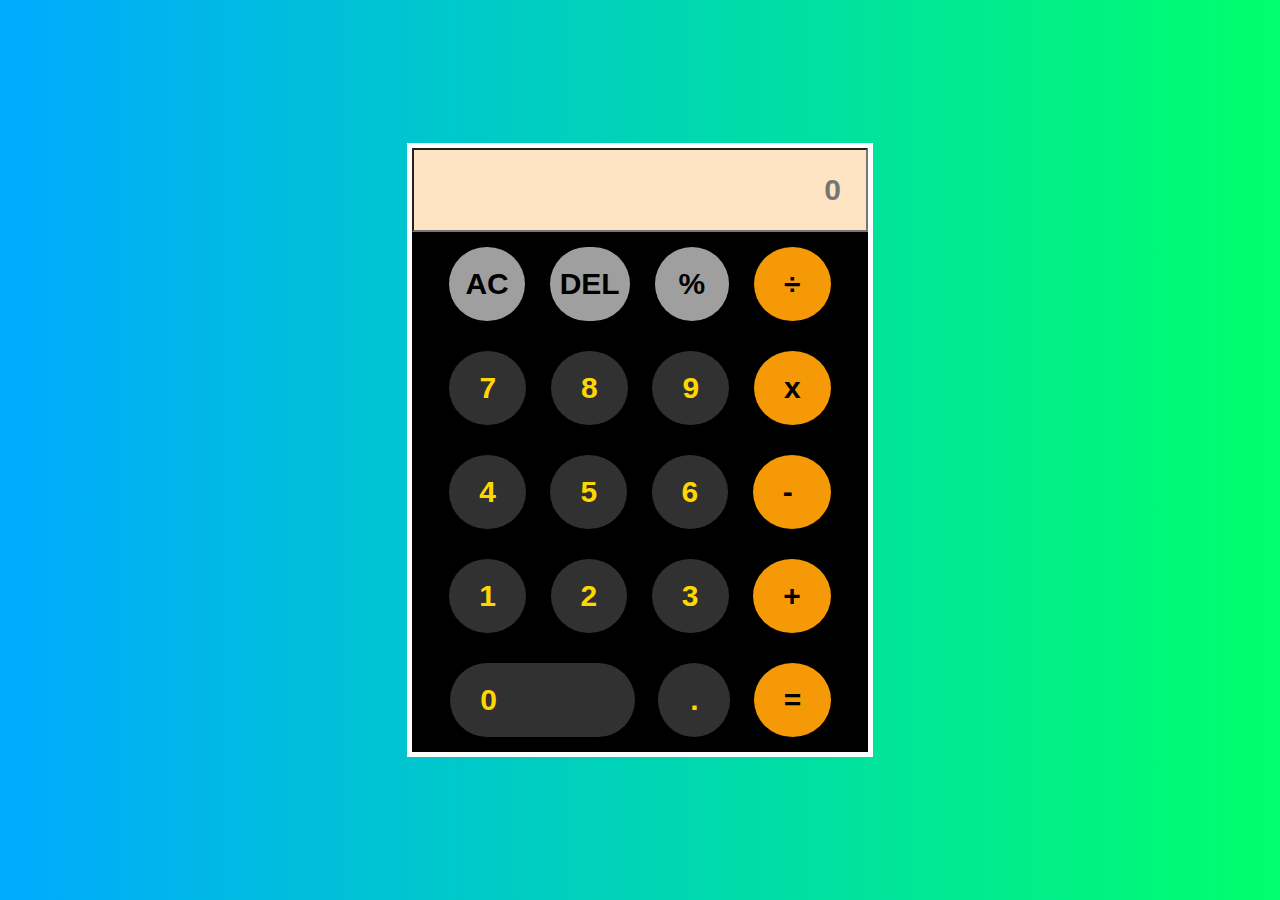
<file: HTML/Calculator/index.html>
<!DOCTYPE html>
<html lang="en">
    <head>
        <meta charset="UTF-8">
        <meta http-equiv="X-UA-Compatible" content="IE=edge">
        <meta name="viewport" content="width=device-width, initial-scale=1.0">
        <title>Calculator</title>
        <link href="style.css" rel="stylesheet" />
    </head>
    <body>
        <div class="container">
            <div class="calculator">
                <input type="text" id="inputTag" placeholder="0">
                <div class="row">
                    <button class="button clear" onclick="clr()">AC</button>
                    <button class="button delete" onclick="clrOne()">DEL </button>
                    <button class="button percent" onclick="calculate('%')">%</button>
                    <button class="button divide" onclick="calculate('/')">÷</button>
                </div>
                <div class="row">
                    <button class="button seven" onclick="calculate(7)">7</button>
                    <button class="button eight" onclick="calculate(8)">8</button>
                    <button class="button nine" onclick="calculate(9)">9</button>
                    <button class="button multiply" onclick="calculate('*')">x</button>
                </div>
                <div class="row">
                    <button class="button four" onclick="calculate(4)">4</button>
                    <button class="button five" onclick="calculate(5)">5</button>
                    <button class="button six" onclick="calculate(6)">6</button>
                    <button class="button sub" onclick="calculate('-')">-</button>
                </div>
                <div class="row">
                    <button class="button one" onclick="calculate(1)">1</button>
                    <button class="button two" onclick="calculate(2)">2</button>
                    <button class="button three" onclick="calculate(3)">3</button>
                    <button class="button plus" onclick="calculate('+')">+</button>
                </div>
                <div class="row">
                    <button class="button zero" onclick="calculate(0)">0</button>
                    <button class="button decimal" onclick="calculate('.')">.</button>
                    <button class="button equal" onclick="result()">=</button>
                </div>
            </div>
        </div>
        <script src="script.js"></script>
    </body>
</html>
</file>
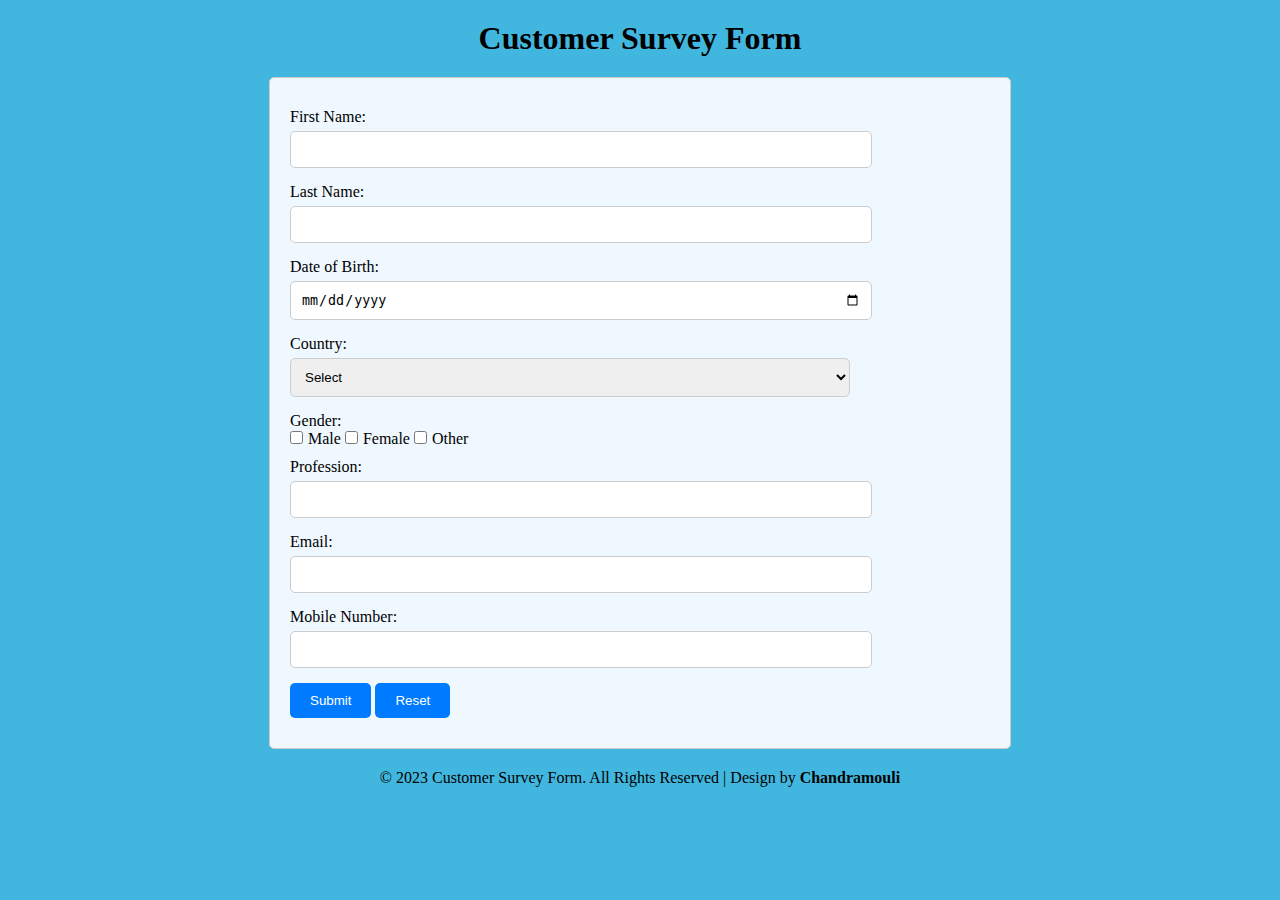
<file: HTML/Customer Survey Form/index.html>
<!DOCTYPE html>
<html lang="en">
<head>
    <meta charset="UTF-8">
    <meta http-equiv="X-UA-Compatible" content="IE=edge">
    <meta name="viewport" content="width=device-width, initial-scale=1.0">
    <title>Survey Form</title>
    <link href="style.css" rel="stylesheet" />
    <script>
        function submitForm() {
            // Get form elements
            const firstName = document.getElementById('first-name').value;
            const lastName = document.getElementById('last-name').value;
            const dob = document.getElementById('dob').value;
            const country = document.getElementById('country').value;
            const genderElements = document.getElementsByName('gender');
            let gender = "";
            for (let i = 0; i < genderElements.length; i++) {
                if (genderElements[i].checked) {
                    gender = genderElements[i].value;
                    break;
                }
            }
            const profession = document.getElementById('profession').value;
            const email = document.getElementById('email').value;
            const emailValidation = document.getElementById('email-validation');
            const mobile = document.getElementById('mobile').value;

            // Validate email
            if (!email || !email.match(/^[\w-]+(\.[\w-]+)*@[\w-]+(\.[\w-]+)*(\.[a-zA-Z]{2,})$/)) {
                emailValidation.textContent = 'Invalid email address';
                emailValidation.style.color = 'red';
                return; // Prevent form submission
            } else {
                emailValidation.textContent = '';
                emailValidation.style.color = 'green';
            }

            // Validate form fields
            if (!firstName || !lastName || !dob || country === "Select" || !gender || !profession || !mobile) {
                alert("Please fill in all fields.");
            } else {
                // Display the popup
                const popup = `First Name: ${firstName}\nLast Name: ${lastName}\nDate of Birth: ${dob}\nCountry: ${country}\nGender: ${gender}\nProfession: ${profession}\nEmail: ${email}\nMobile: ${mobile}`;
                alert("Survey Data:\n\n" + popup);
                // Reset the form
                document.getElementById('survey-form').reset();
            }
        }

        function resetForm() {
            document.getElementById('survey-form').reset();
        }
    </script>
</head>
<body>
    <div>
        <h1>Customer Survey Form</h1>
    </div>
    <form id="survey-form">
        <label for="first-name">First Name:</label>
        <input type="text" id="first-name" required><br>

        <label for="last-name">Last Name:</label>
        <input type="text" id="last-name" required><br>

        <label for="dob">Date of Birth:</label>
        <input type="date" id="dob" required><br>

        <label for="country">Country:</label>
        <select id="country" required>
            <option value="Select">Select</option>
            <option value="INDIA">INDIA</option>
            <option value="USA">USA</option>
            <option value="UK">UK</option>
        </select><br>

        <label>Gender:</label>
        <input type="checkbox" name="gender" value="Male">Male
        <input type="checkbox" name="gender" value="Female">Female
        <input type="checkbox" name="gender" value="Other">Other<br>

        <label for="profession">Profession:</label>
        <input type="text" id="profession" required><br>

        <label for="email">Email:</label>
        <input type="email" id="email" required>
        <p id="email-validation"></p>

        <label for="mobile">Mobile Number:</label>
        <input type="tel" id="mobile" required pattern="[0-9]{10}" maxlength="10"><br>

        <button type="button" onclick="submitForm()">Submit</button>
        <button type="button" onclick="resetForm()">Reset</button>
    </form>
    <div>
        <p>&copy; 2023 Customer Survey Form. All Rights Reserved | Design by <span style="font-weight: bold;">Chandramouli</span></p>
    </div>
</body>
</html>
</file>
<file: HTML/Calculator/style.css>
*{
    margin: 0;
    padding: 0;
}

.container {
    display: flex;
    align-items: center;
    justify-content: center;
    height: 100vh;
    width: 100%;
    background: linear-gradient(to right, #00AAFF, #00FF6c);
}

.calculator {
    border: 5px solid white;
}

#inputTag {
    height: 80px;
    text-align: right ;
    font-size: 30px;
    font-weight: bolder;
    background-color: bisque;
    padding: 0 25px;
}

.row {
    display: flex;
    background-color: black;
    padding: 10px 25px;
    justify-content: space-around;
}

.button {
    border-radius: 100%;
    padding: 30px;
    font-weight: bold;
    font-size: 30px;
    border: none;
    margin: 5px 5px;
    cursor: pointer;
    background-color: #313131;
    color: gold;
    padding-bottom: 20px;
    padding-top: 20px;
}

.button:hover {
    background-color: white;
    opacity: 1;
}
  
.zero {
    padding-right: 34%;
    padding-bottom: 20px;
    border-radius: 50px;
    margin-left: 1.6%;
}
  
.clear {
    padding: 20px 16px;
    background-color: #9f9f9f;
    color: black;
}
  
.delete {
    padding: 20px 10px;
    border-radius: 50px;
    background-color: #9f9f9f;
    color: black;
}

.percent {
    padding: 20px 24px;
    background-color: #9f9f9f;
    color: black;
}

.divide {
    padding: 20px 30px;
    background-color: #9f9f9f;
    color: white;
}

.sub {
    padding-right: 38px;
}

.decimal {
    padding: 28px 32px;
    padding-top: 20px;
    padding-bottom: 20px;
}

.divide, .multiply, .sub, .plus, .equal {
    background-color: #f69906;
    color: black;
}
</file>
<file: HTML/Customer Survey Form/style.css>
/* Style the form container */
*{
    margin: 0;
    padding: 0;
}

body {
    background-color: rgb(65, 183, 223);
    font-family: Verdana;
}

div{
    text-align: center;
    margin: 20px 20px;
}

#survey-form {
    width: 700px;
    margin: 0 auto;
    padding: 20px;
    border: 1px solid #ccc;
    border-radius: 5px;
    background-color: aliceblue;
}

/* Style form labels */
label {
    display: block;
    margin-top: 10px;
}

/* Style form input fields */
input[type="text"],
input[type="date"],
input[type="email"],
input[type="tel"],
select {
    width: 80%;
    padding: 10px;
    margin: 5px 0;
    border: 1px solid #ccc;
    border-radius: 5px;
}

/* Style the gender checkboxes */
input[type="checkbox"] {
    margin-right: 5px;
}

/* Style the buttons */
button {
    background-color: #007BFF;
    color: white;
    padding: 10px 20px;
    border: none;
    border-radius: 5px;
    cursor: pointer;
    margin: 10px 0;
}

button:hover {
    background-color: #0056b3;
}

/* Center the buttons */
button[type="button"] {
    display: inline;
    margin: 10px auto;
}
</file>
